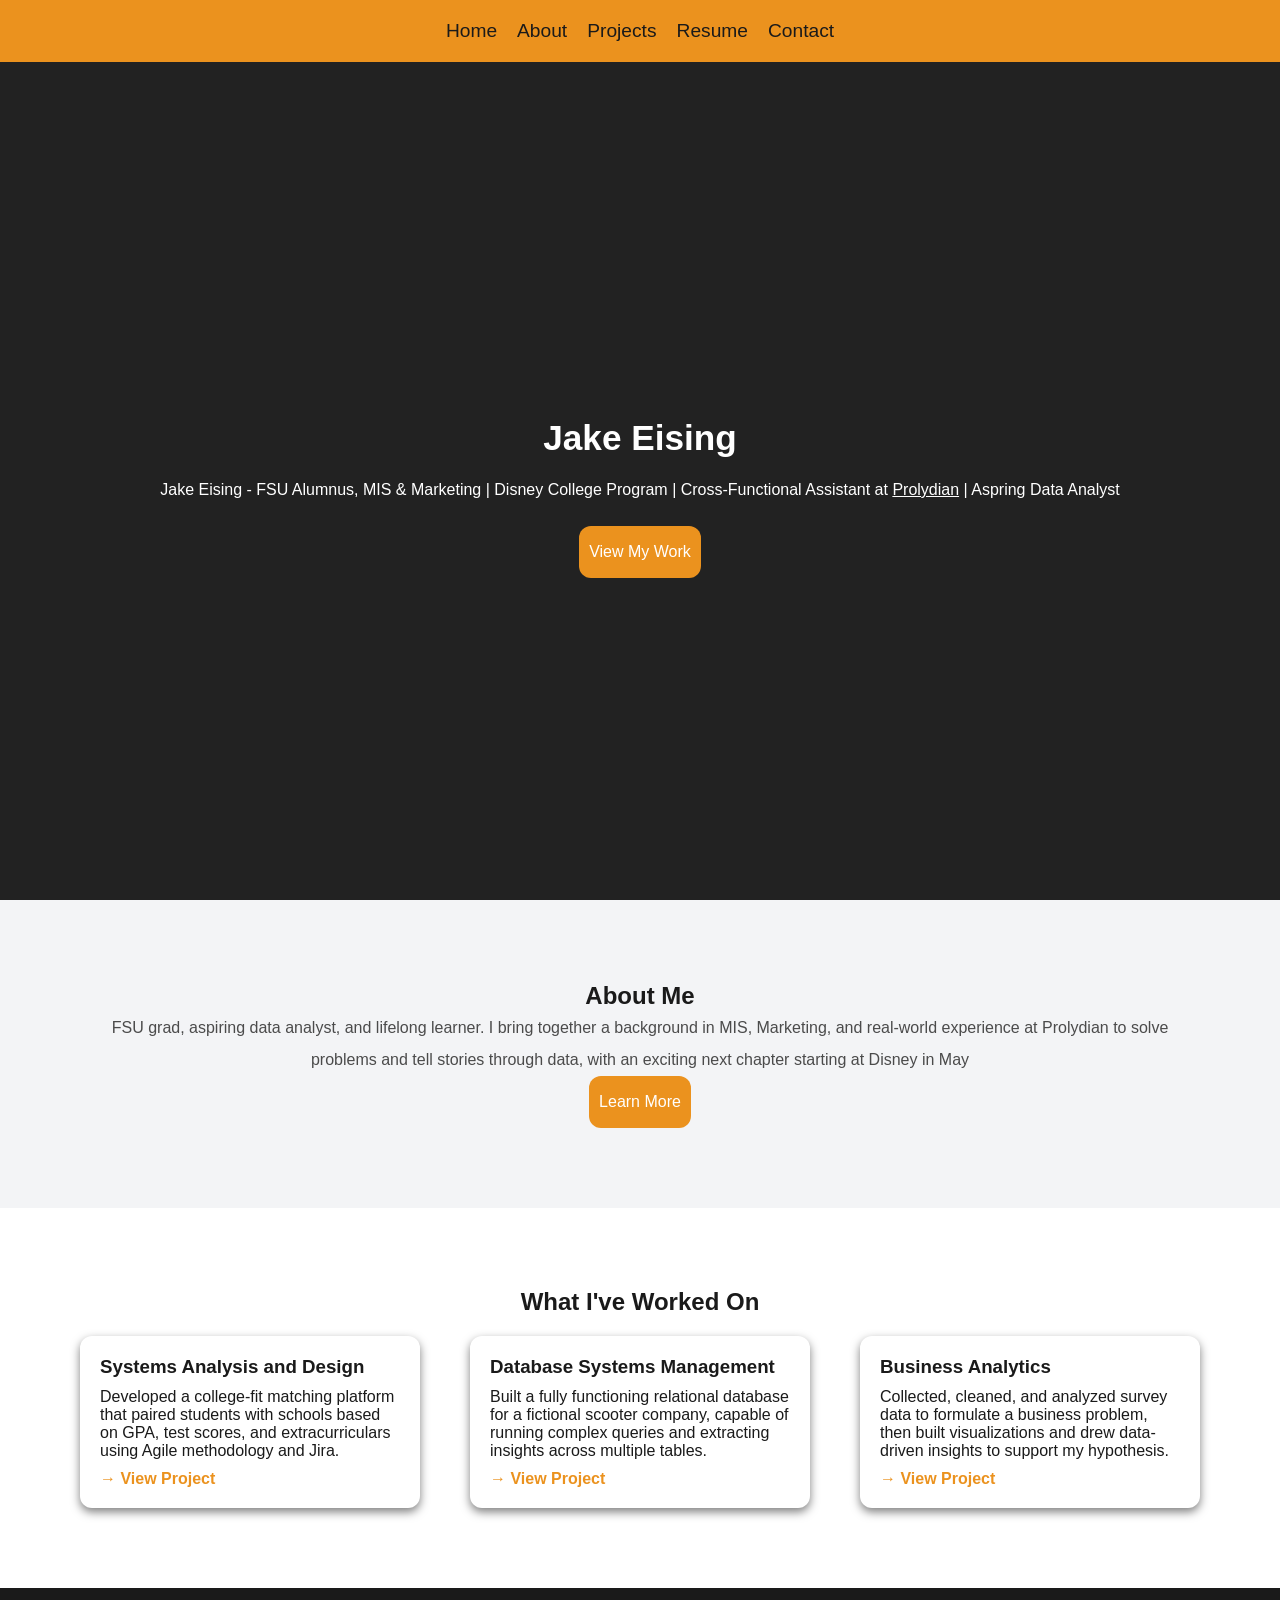
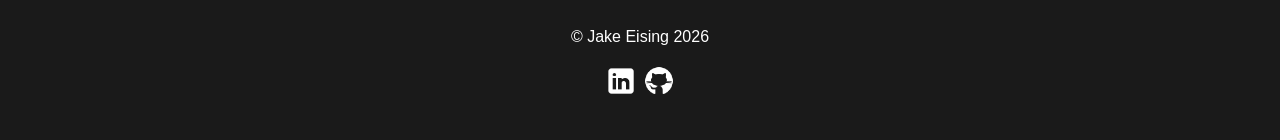
<file: index.html>
<!DOCTYPE html>
<html lang="en">

<head>
    <meta charset="UTF-8">
    <link rel="stylesheet" href="style.css">
    <title>Home | Jake Eising</title>
</head>

<body>
    <header class="site-header">
        <nav class="site-nav">
            <ul>
                <li><a href="index.html">Home</a></li>
                <li><a href="about.html">About</a></li>
                <li><a href="projects.html">Projects</a></li>
                <li><a href="resume.html">Resume</a></li>
                <li><a href="contact.html">Contact</a></li>
            </ul>
        </nav>
    </header>

    <section class="hero">
        <h2>Jake Eising</h2>
        <p>Jake Eising - FSU Alumnus, MIS & Marketing | Disney College Program | Cross-Functional
            Assistant at <a href="https://www.prolydian.com/">Prolydian</a> | Aspring Data Analyst</p>
        <a href="projects.html" class="btn">View My Work</a>
    </section>


    <section class="home-about">
        <h2>About Me</h2>
        <p>FSU grad, aspiring data analyst, and lifelong learner. I bring together a background in MIS, Marketing, and
            real-world experience at Prolydian to solve problems and tell stories through data, with an exciting next
            chapter starting at Disney in May</p>
        <a href="about.html" class="btn">Learn More</a>
    </section>

    <section class="project-preview">
        <h2>What I've Worked On</h2>
        <div class="flex-card">
            <div class="card">
                <h3>Systems Analysis and Design</h3>
                <p>Developed a college-fit matching platform that paired students with schools based on GPA, test
                    scores, and extracurriculars using Agile methodology and Jira.</p>
                <a href="projects.html">&rarr; View Project</a>
            </div>
            <div class="card">
                <h3>Database Systems Management</h3>
                <p>Built a fully functioning relational database for a fictional scooter company, capable of running
                    complex queries and extracting insights across multiple tables.</p>
                <a href="projects.html">&rarr; View Project</a>
            </div>
            <div class="card">
                <h3>Business Analytics</h3>
                <p>Collected, cleaned, and analyzed survey data to formulate a business problem, then built
                    visualizations and drew data-driven insights to support my hypothesis.</p>
                <a href="projects.html">&rarr; View Project</a>
            </div>
        </div>
    </section>

    <footer class="footer">
        <p>&copy; Jake Eising 2026</p>
        <div class="footer-socials">
            <a href="https://www.linkedin.com/in/jakeeising/" target="_blank">
                <img src="images/linkedin-logo.png" alt="LinkedIn Logo">
            </a>
            <a href="https://github.com/Jake-Eising" target="_blank">
                <img src="images/github-logo.png" alt="Github Logo">
            </a>
        </div>
    </footer>
</body>

</html>
</file>
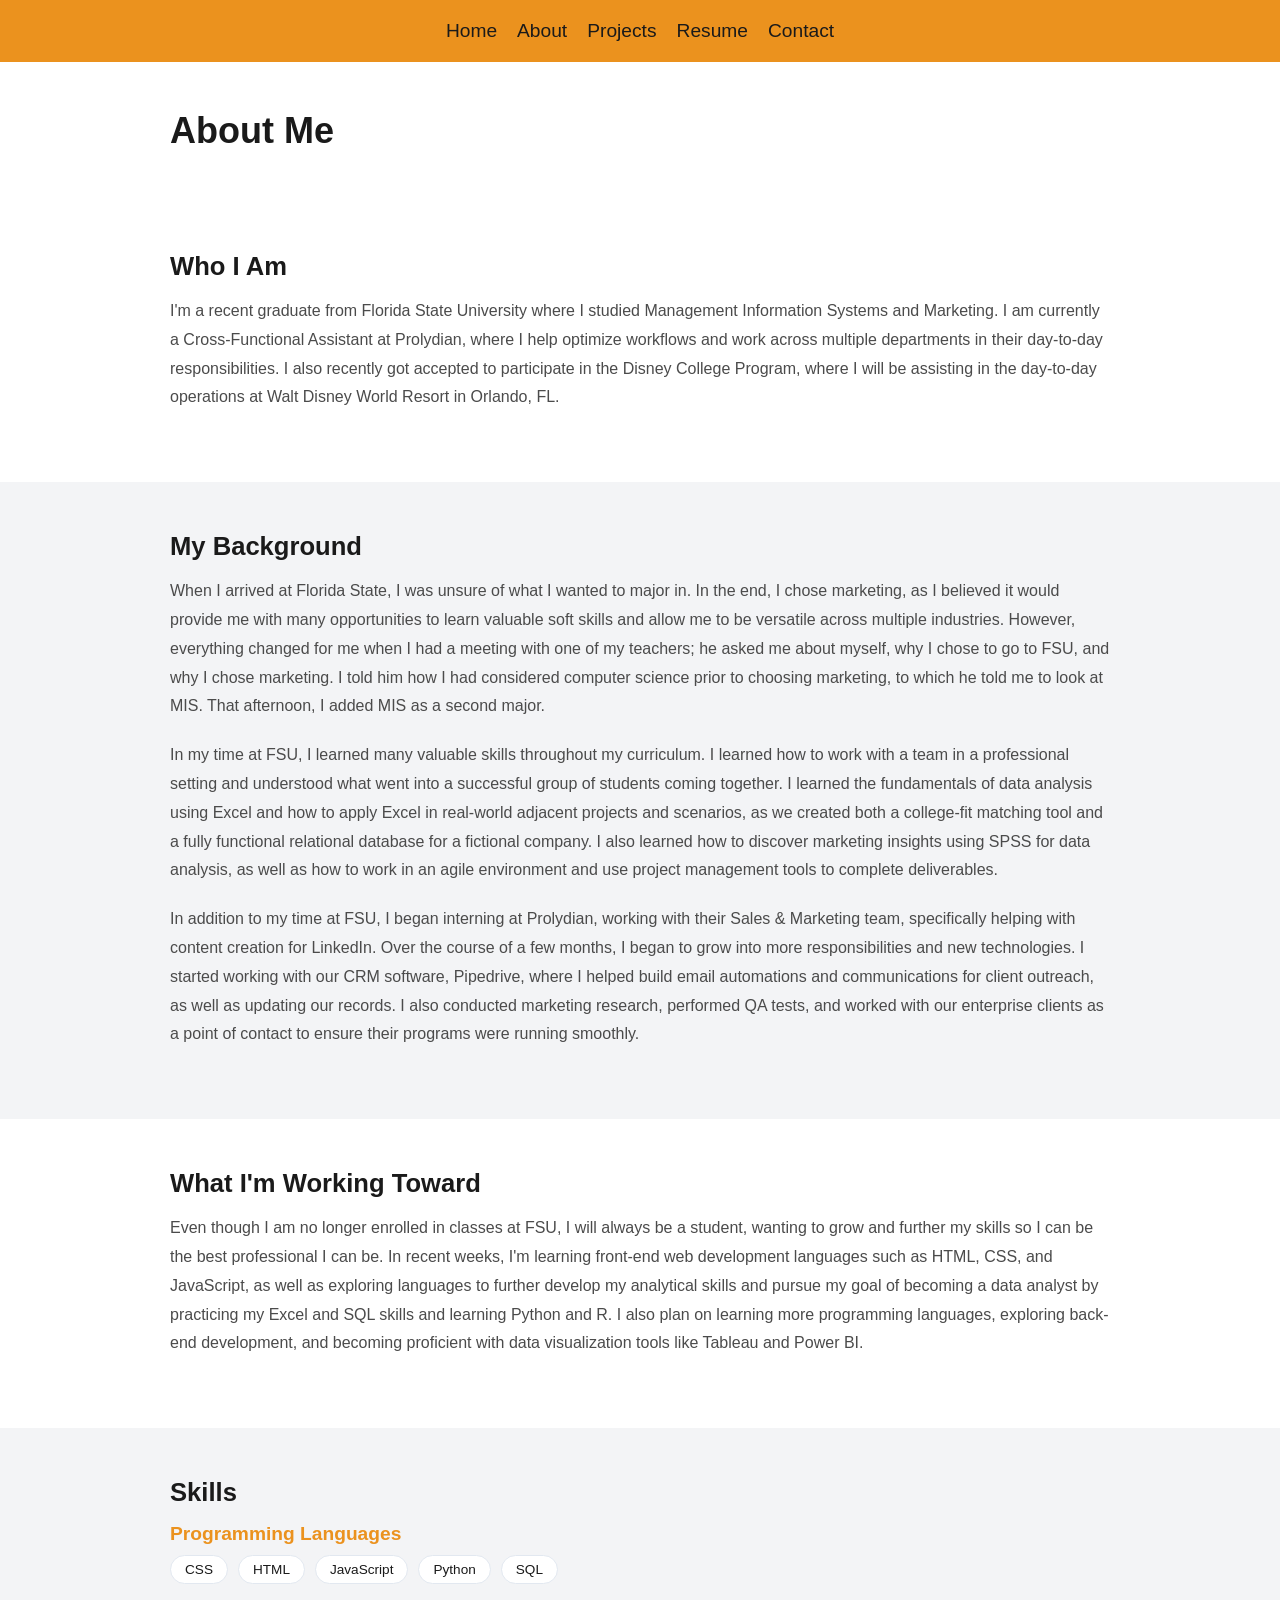
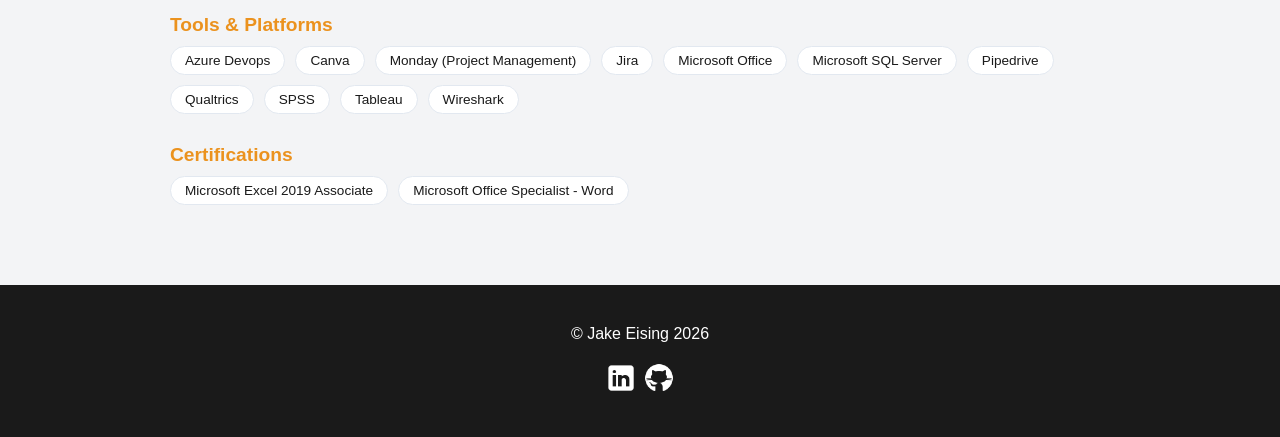
<file: about.html>
<!DOCTYPE html>
<html lang="en">

<head>
    <meta charset="UTF-8">
    <link rel="stylesheet" href="style.css">
    <title>About | Jake Eising</title>
</head>

<body>
    <header class="site-header">
        <nav class="site-nav">
            <ul>
                <li><a href="index.html">Home</a></li>
                <li><a href="about.html">About</a></li>
                <li><a href="projects.html">Projects</a></li>
                <li><a href="resume.html">Resume</a></li>
                <li><a href="contact.html">Contact</a></li>
            </ul>
        </nav>
    </header>

    <section class="page-banner">
        <div class="container">
            <h1>About Me</h1>
        </div>
    </section>

    <main class="main">
        <section class="bio">
            <div class="container">
                <h2 class="bio-subhead">Who I Am</h2>
                <p class="bio-desc"> I'm a recent graduate from Florida State University where I studied Management
                    Information Systems and
                    Marketing. I am currently a Cross-Functional Assistant at Prolydian, where I help optimize workflows
                    and
                    work across multiple departments in their day-to-day responsibilities. I also recently got accepted
                    to
                    participate in the Disney College Program, where I will be assisting in the day-to-day operations at
                    Walt Disney World Resort in Orlando, FL.
                </p>
            </div>
        </section>

        <section class="background">
            <div class="container">
                <h2 class="background-heading">My Background</h2>
                <p class="background-paragraph">When I arrived at Florida State, I was unsure of what I wanted to major
                    in.
                    In the end, I chose
                    marketing, as I believed it would provide me with many opportunities to learn valuable soft skills
                    and
                    allow me to be versatile across multiple industries. However, everything changed for me when I had a
                    meeting with one of my teachers; he asked me about myself, why I chose to go to FSU, and why I chose
                    marketing. I told him how I had considered computer science prior to choosing marketing, to which he
                    told me to look at MIS. That afternoon, I added MIS as a second major.

                </p>

                <p class="background-paragraph">In my time at FSU, I learned many valuable skills throughout my
                    curriculum.
                    I learned how to work with a
                    team in a professional setting and understood what went into a successful group of students coming
                    together. I learned the fundamentals of data analysis using Excel and how to apply Excel in
                    real-world
                    adjacent projects and scenarios, as we created both a college-fit matching tool and a fully
                    functional
                    relational database for a fictional company. I also learned how to discover marketing insights using
                    SPSS for data analysis, as well as how to work in an agile environment and use project management
                    tools
                    to complete deliverables.

                </p>

                <p class="background-paragraph">In addition to my time at FSU, I began interning at Prolydian, working
                    with
                    their Sales & Marketing team,
                    specifically helping with content creation for LinkedIn. Over the course of a few months, I began to
                    grow into more responsibilities and new technologies. I started working with our CRM software,
                    Pipedrive, where I helped build email automations and communications for client outreach, as well as
                    updating our records. I also conducted marketing research, performed QA tests, and worked with our
                    enterprise clients as a point of contact to ensure their programs were running smoothly.

                </p>
            </div>
        </section>

        <section class="interests">
            <div class="container">
                <h2 class="interests-heading">What I'm Working Toward</h2>
                <p class="interests-text">
                    Even though I am no longer enrolled in classes at FSU, I will always be a student, wanting to grow
                    and
                    further my skills so I can be the best professional I can be. In recent weeks, I'm learning
                    front-end
                    web development languages such as HTML, CSS, and JavaScript, as well as exploring languages to
                    further
                    develop my analytical skills and pursue my goal of becoming a data analyst by practicing my Excel
                    and
                    SQL skills and learning Python and R. I also plan on learning more programming languages, exploring
                    back-end development, and becoming proficient with data visualization tools like Tableau and Power
                    BI.

                </p>
            </div>
        </section>

        <section class="skills">
            <div class="container">
                <h2 class="skills-heading">Skills</h2>
                <div class="skill-category">
                    <h3>Programming Languages</h3>
                    <ul>
                        <li>CSS</li>
                        <li>HTML</li>
                        <li>JavaScript</li>
                        <li>Python</li>
                        <li>SQL</li>
                    </ul>
                </div>
                <div class="skill-category">
                    <h3>Tools & Platforms</h3>
                    <ul>
                        <li>Azure Devops</li>
                        <li>Canva</li>
                        <li>Monday &lpar;Project Management&rpar;</li>
                        <li>Jira</li>
                        <li>Microsoft Office</li>
                        <li>Microsoft SQL Server</li>
                        <li>Pipedrive</li>
                        <li>Qualtrics</li>
                        <li>SPSS</li>
                        <li>Tableau</li>
                        <li>Wireshark</li>
                    </ul>
                </div>
                <div class="skill-category">
                    <h3>Certifications</h3>
                    <ul>
                        <li>Microsoft Excel 2019 Associate</li>
                        <li>Microsoft Office Specialist - Word</li>
                    </ul>
                </div>
            </div>
        </section>

    </main>


    <footer class="footer">
        <p>&copy; Jake Eising 2026</p>
        <div class="footer-socials">
            <a href="https://www.linkedin.com/in/jakeeising/" target="_blank">
                <img src="images/linkedin-logo.png" alt="LinkedIn Logo">
            </a>
            <a href="https://github.com/Jake-Eising" target="_blank">
                <img src="images/github-logo.png" alt="Github Logo">
            </a>
        </div>
    </footer>
</body>

</html>
</file>
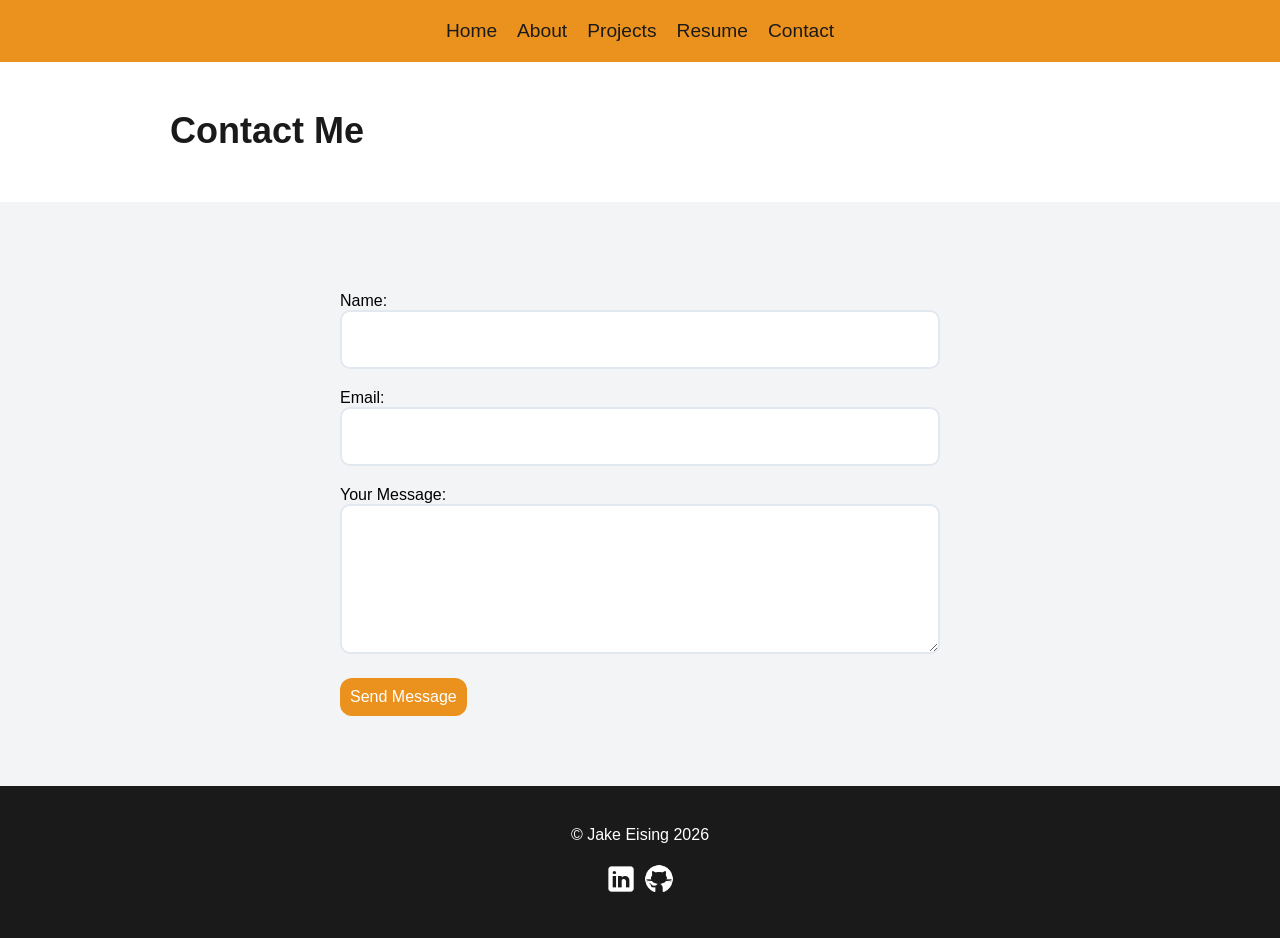
<file: contact.html>
<!DOCTYPE html>
<html lang="en">

<head>
    <meta charset="UTF-8">
    <link rel="stylesheet" href="style.css">
    <title>Contact | Jake Eising</title>
</head>

<body>
    <header class="site-header">
        <nav class="site-nav">
            <ul>
                <li><a href="index.html">Home</a></li>
                <li><a href="about.html">About</a></li>
                <li><a href="projects.html">Projects</a></li>
                <li><a href="resume.html">Resume</a></li>
                <li><a href="contact.html">Contact</a></li>
            </ul>
        </nav>
    </header>

    <section class="page-banner">
        <div class="container">
            <h1>Contact Me</h1>
        </div>
    </section>

    <main>
        <div class="contact-section">
            <div class="container">
                <form>
                    <label for="name">Name:</label>
                    <input type="text" id="name" name="name">
                    <label for="email">Email:</label>
                    <input type="email" id="email" name="email">
                    <label for="your_message">Your Message:</label>
                    <textarea name="your_message" id="your_message"></textarea>
                    <button class="btn" type="submit">Send Message</button>
                </form>
            </div>
        </div>
    </main>

    <footer class="footer">
        <p>&copy; Jake Eising 2026</p>
        <div class="footer-socials">
            <a href="https://www.linkedin.com/in/jakeeising/" target="_blank">
                <img src="images/linkedin-logo.png" alt="LinkedIn Logo">
            </a>
            <a href="https://github.com/Jake-Eising" target="_blank">
                <img src="images/github-logo.png" alt="Github Logo">
            </a>
        </div>
    </footer>
</body>

</html>
</file>
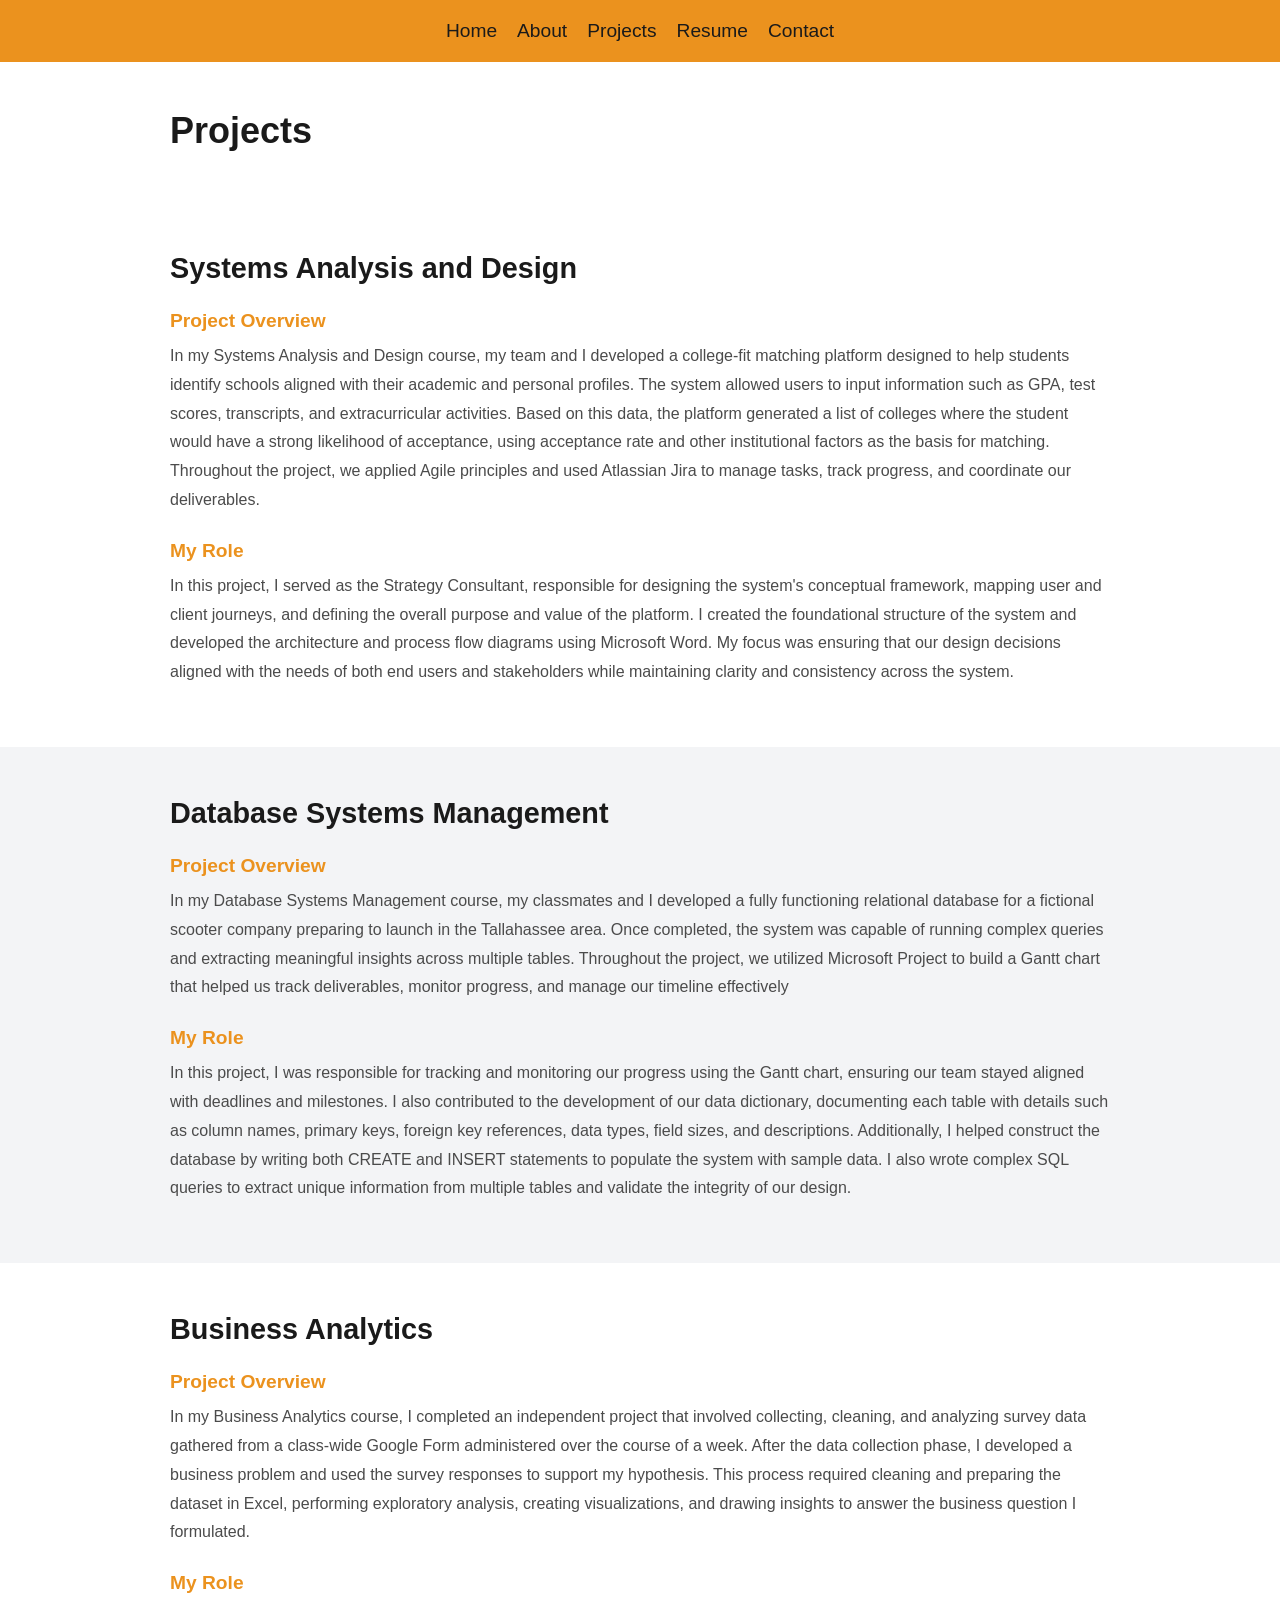
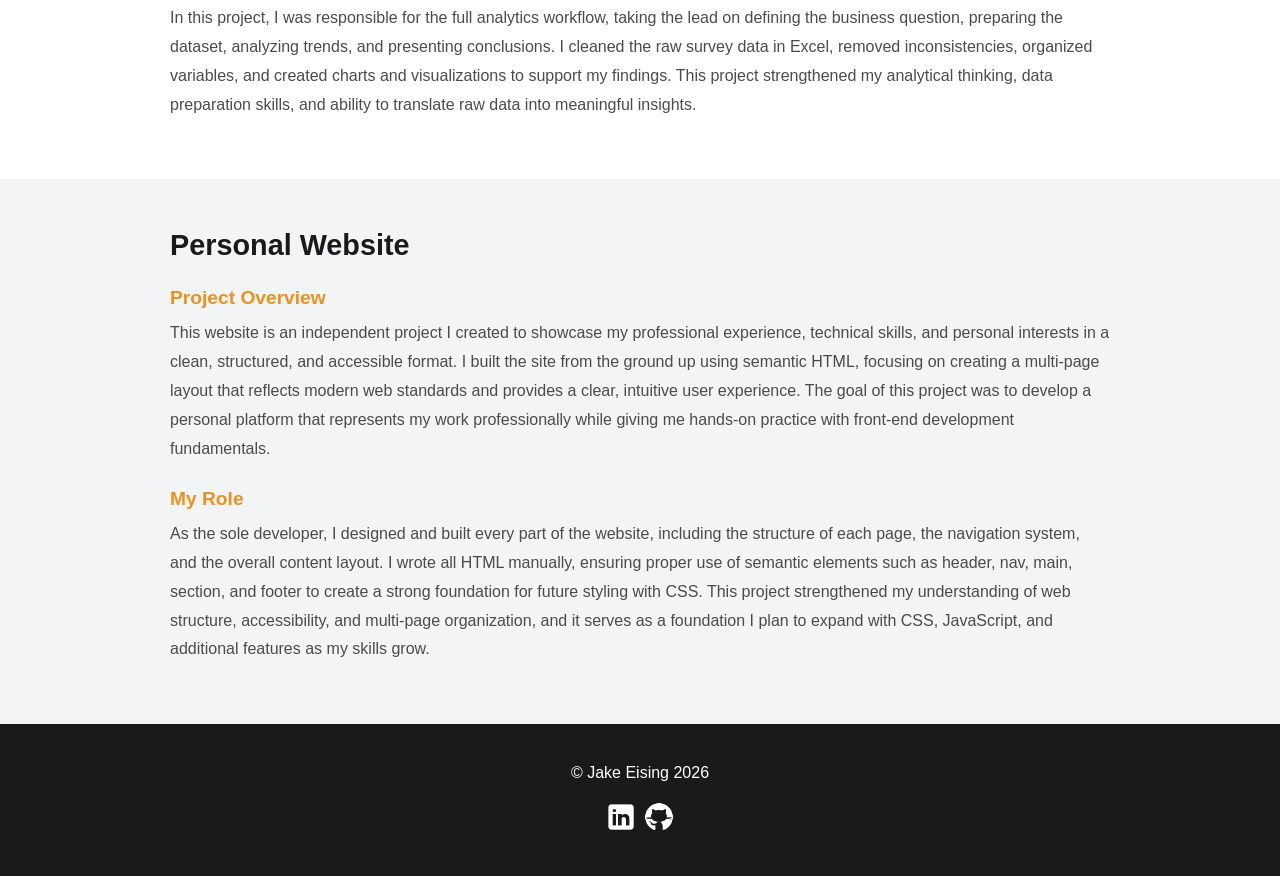
<file: projects.html>
<!DOCTYPE html>
<html lang="en">

<head>
    <meta charset="UTF-8">
    <link rel="stylesheet" href="style.css">
    <title>Projects | Jake Eising</title>
</head>

<body>
    <header class="site-header">
        <nav class="site-nav">
            <ul>
                <li><a href="index.html">Home</a></li>
                <li><a href="about.html">About</a></li>
                <li><a href="projects.html">Projects</a></li>
                <li><a href="resume.html">Resume</a></li>
                <li><a href="contact.html">Contact</a></li>
            </ul>
        </nav>
    </header>

    <section class="page-banner">
        <div class="container">
            <h1>Projects</h1>
        </div>
    </section>

    <main>
        <section class="project-1">
            <div class="container">
                <h2>Systems Analysis and Design</h2>
                <h3>Project Overview</h3>
                <p>In my Systems Analysis and Design course, my team and I developed a college-fit matching platform
                    designed to
                    help students identify schools aligned with their academic and personal profiles. The system allowed
                    users
                    to input information such as GPA, test scores, transcripts, and extracurricular activities. Based on
                    this
                    data, the platform generated a list of colleges where the student would have a strong likelihood of
                    acceptance, using acceptance rate and other institutional factors as the basis for matching.
                    Throughout
                    the
                    project, we applied Agile principles and used Atlassian Jira to manage tasks, track progress, and
                    coordinate
                    our deliverables.</p>
                <h3>My Role</h3>
                <p>In this project, I served as the Strategy Consultant, responsible for designing the system's
                    conceptual
                    framework, mapping user and client journeys, and defining the overall purpose and value of the
                    platform.
                    I
                    created the foundational structure of the system and developed the architecture and process flow
                    diagrams
                    using Microsoft Word. My focus was ensuring that our design decisions aligned with the needs of both
                    end
                    users and stakeholders while maintaining clarity and consistency across the system.</p>
            </div>
        </section>

        <section class="project-2">
            <div class="container">
                <h2>Database Systems Management</h2>
                <h3>Project Overview</h3>
                <p>In my Database Systems Management course, my classmates and I developed a fully functioning
                    relational
                    database for a fictional scooter company preparing to launch in the Tallahassee area. Once
                    completed,
                    the system was capable of running complex queries and extracting meaningful insights across multiple
                    tables. Throughout the project, we utilized Microsoft Project to build a Gantt chart that helped us
                    track deliverables, monitor progress, and manage our timeline effectively</p>
                <h3>My Role</h3>
                <p>In this project, I was responsible for tracking and monitoring our progress using the Gantt chart,
                    ensuring our team stayed aligned with deadlines and milestones. I also contributed to the
                    development of
                    our data dictionary, documenting each table with details such as column names, primary keys, foreign
                    key
                    references, data types, field sizes, and descriptions. Additionally, I helped construct the database
                    by
                    writing both CREATE and INSERT statements to populate the system with sample data. I also wrote
                    complex
                    SQL queries to extract unique information from multiple tables and validate the integrity of our
                    design.</p>
            </div>
        </section>

        <section class="project-3">
            <div class="container">
                <h2>Business Analytics</h2>
                <h3>Project Overview</h3>
                <p>In my Business Analytics course, I completed an independent project that involved collecting,
                    cleaning,
                    and analyzing survey data gathered from a class-wide Google Form administered over the course of a
                    week.
                    After the data collection phase, I developed a business problem and used the survey responses to
                    support
                    my hypothesis. This process required cleaning and preparing the dataset in Excel, performing
                    exploratory
                    analysis, creating visualizations, and drawing insights to answer the business question I
                    formulated.
                </p>

                <h3>My Role</h3>
                <p>In this project, I was responsible for the full analytics workflow, taking the lead on defining the
                    business question, preparing the dataset, analyzing trends, and presenting conclusions. I cleaned
                    the
                    raw survey data in Excel, removed inconsistencies, organized variables, and created charts and
                    visualizations to support my findings. This project strengthened my analytical thinking, data
                    preparation skills, and ability to translate raw data into meaningful insights.</p>
            </div>
        </section>

        <section class="project-4">
            <div class="container">
                <h2>Personal Website</h2>
                <h3>Project Overview</h3>
                <p>This website is an independent project I created to showcase my professional experience, technical
                    skills, and personal interests in a clean, structured, and accessible format. I built the site from
                    the
                    ground up using semantic HTML, focusing on creating a multi-page layout that reflects modern web
                    standards and provides a clear, intuitive user experience. The goal of this project was to develop a
                    personal platform that represents my work professionally while giving me hands-on practice with
                    front-end development fundamentals.</p>

                <h3>My Role</h3>
                <p>As the sole developer, I designed and built every part of the website, including the structure of
                    each
                    page, the navigation system, and the overall content layout. I wrote all HTML manually, ensuring
                    proper
                    use of semantic elements such as header, nav, main, section, and footer to create a strong
                    foundation
                    for future styling with CSS. This project strengthened my understanding of web structure,
                    accessibility,
                    and multi-page organization, and it serves as a foundation I plan to expand with CSS, JavaScript,
                    and
                    additional features as my skills grow.</p>
            </div>
        </section>
    </main>

    <footer class="footer">
        <p>&copy; Jake Eising 2026</p>
        <div class="footer-socials">
            <a href="https://www.linkedin.com/in/jakeeising/" target="_blank">
                <img src="images/linkedin-logo.png" alt="LinkedIn Logo">
            </a>
            <a href="https://github.com/Jake-Eising" target="_blank">
                <img src="images/github-logo.png" alt="Github Logo">
            </a>
        </div>
    </footer>
</body>

</html>
</file>
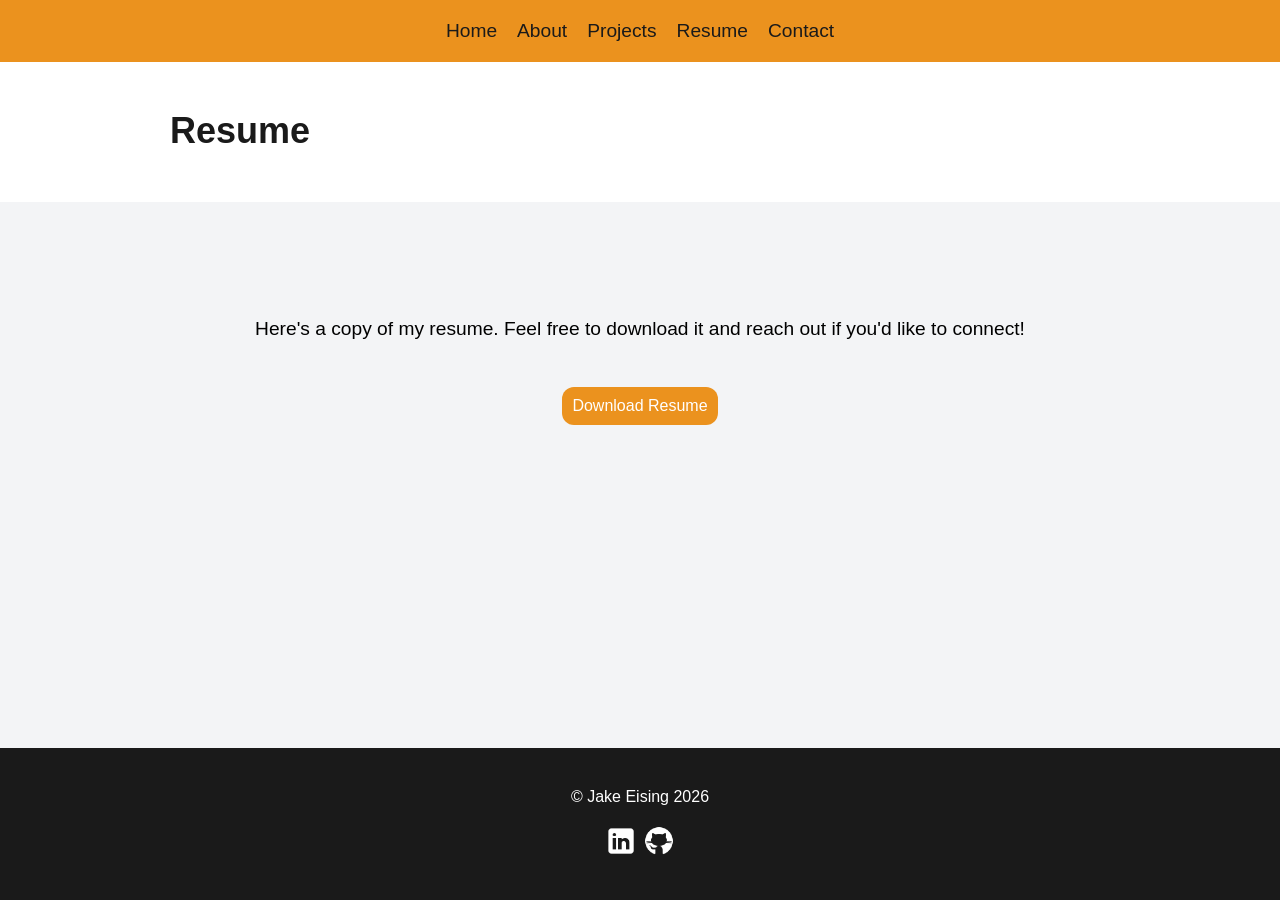
<file: resume.html>
<!DOCTYPE html>
<html lang="en">

<head>
    <meta charset="UTF-8">
    <link rel="stylesheet" href="style.css">
    <title>Resume | Jake Eising</title>
</head>

<body>
    <header class="site-header">
        <nav class="site-nav">
            <ul>
                <li><a href="index.html">Home</a></li>
                <li><a href="about.html">About</a></li>
                <li><a href="projects.html">Projects</a></li>
                <li><a href="resume.html">Resume</a></li>
                <li><a href="contact.html">Contact</a></li>
            </ul>
        </nav>
    </header>

    <section class="page-banner">
        <div class="container">
            <h1>Resume</h1>
        </div>
    </section>

    <main>
        <div class="resume-download">
            <div class="container">
                <p>Here's a copy of my resume. Feel free to download it and reach out if you'd like to connect!</p>
                <a class="btn" href="Jake_Eising_Resume.pdf" download="Resume">Download Resume</a>
            </div>
        </div>
    </main>


    <footer class="footer">
        <p>&copy; Jake Eising 2026</p>
        <div class="footer-socials">
            <a href="https://www.linkedin.com/in/jakeeising/" target="_blank">
                <img src="images/linkedin-logo.png" alt="LinkedIn Logo">
            </a>
            <a href="https://github.com/Jake-Eising" target="_blank">
                <img src="images/github-logo.png" alt="Github Logo">
            </a>
        </div>
    </footer>
</body>

</html>
</file>
<file: style.css>
:root {
   --bg-primary: #ffffff;
   --bg-secondary: #f3f4f6;
   --accent: hsl(34, 84%, 52%);
   --accent-hover: hsl(34, 92%, 38%);
   --text-primary: #1a1a1a;
   --text-secondary: #4b4b4b;
   --nav-text: #1a1a1a;
   --card-bg: #ffffff;
   --border: #e2e8f0;
}

* {
    box-sizing: border-box;
    padding: 0;
    margin: 0;
    font-family: Arial, Helvetica, sans-serif;
}

body {
   display: flex;
   flex-direction: column;
   min-height: 100vh; 
}

main {
    display: flex;
    flex-direction: column;
    flex: 1;
}

.site-header {
    display: flex;
    position: fixed;
    padding: 20px;
    width: 100%;
    background-color: var(--accent);
    justify-content: center;
}

.site-nav ul{
    display: flex;
    list-style: none;
    justify-content: center;
    flex-direction: row;
    gap: 20px;
}

.site-nav a {
    text-decoration: none;
    color: var(--nav-text);
    font-size: 1.2rem;
}

.site-nav a:hover {
    font-weight: bold;
    cursor: pointer;
}

.hero {
    display: flex;
    flex-direction: column;
    padding-top: 100px;
    height: 100vh;
    text-align: center;    
    justify-content: center;
    align-items: center;
    line-height: 2rem;
    background-color: #222222;
    width: 100%;
}

.hero h2 {
    font-weight: 800;
    font-size: 2.2rem;
    margin-bottom: 20px;
    color: #ffffff;
}

.hero p {
    margin-bottom: 20px;
    color: #ffffff;
}

.hero a {
    color: #ffffff;
}


.home-about {
    background-color: var(--bg-secondary);
    padding: 80px;
    text-align: center;
    line-height: 2rem;
    color: var(--text-secondary)
}

.home-about h2 {
    color: var(--text-primary);
}


.home-about p a {
    text-decoration: none;
    color: var(--text-primary);
}

.project-preview {
    background-color: var(--bg-primary);
    padding: 80px;
    color: var(--text-secondary);
}

.project-preview h2 {
    text-align: center;
    color: var(--text-primary);
}

.flex-card {
    display: flex;
    gap: 50px;
    margin-top: 20px;
}

.card {
    display: flex;
    flex-direction: column;
    background-color: var(--card-bg);
    flex: 1;
    border-radius: 12px;
    padding: 20px;
    box-shadow: 0px 4px 10px rgba(0, 0, 0, 0.5);
    color: var(--text-primary);
}
.card p {
    margin-top: 10px;
    margin-bottom: 10px;
}

.card a {
    display: inline-block;
    color: var(--accent);
    text-decoration: none;
    margin-top: auto;
    font-weight: 600;
}

.footer {
    display: flex;
    flex-direction: column;
    background-color: var(--text-primary);
    align-items: center;
    padding: 40px;
    gap: 20px;
}

.footer p {
    color: #ffffff;
    text-align: center;
}

.footer img {
    width: 30px;
}

.footer-socials {
    display: flex;
    gap: 8px;
}

.btn {
    display: inline-block;
    background-color: var(--accent);
    color: #ffffff;
    padding: 10px;
    border-radius: 12px;
    text-decoration: none;
    border: none;
}

.btn:hover {
    background-color: var(--accent-hover);
}

/*
BELOW IS CSS FOR ABOUT PAGE
*/

.page-banner {
    background-color: #ffffff;
    color: var(--text-primary);
    padding-top: 60px;
    font-size: 1.5rem;
}


.container {
    max-width: 1000px;
    margin: 0 auto;
    padding: 50px 30px;
}

.bio-subhead, .background-heading, .interests-heading {
    font-size: 1.6rem;
    font-weight: 700;
    margin-bottom: 16px;
    color: var(--text-primary);
}

.bio-desc, .background-paragraph, .interests-text {
    line-height: 1.8;
    margin-bottom: 20px;
    color: var(--text-secondary);
}

.bio, .interests {
    background-color: var(--bg-primary);
}

.background {
    background-color: var(--bg-secondary);
}

.skills {
    background-color: var(--bg-secondary);
}

.skills-heading {
    font-size: 1.6rem;
    font-weight: 700;
    margin-bottom: 16px;
    color: var(--text-primary);
}

.skill-category {
    margin-bottom: 30px;
}

.skill-category h3 {
    font-size: 1.2rem;
    font-weight: 600;
    color: var(--accent);
    margin-bottom: 10px;
}

.skill-category ul {
    list-style: none;
    display: flex;
    flex-wrap: wrap;
    gap: 10px;
    margin-top: 10px;
}

.skill-category li {
    background-color: var(--bg-primary);
    color: var(--text-primary);
    padding: 6px 14px;
    border-radius: 999px;
    font-size: .85rem;
    border: 1px solid var(--border);
}

/*
PROJECTS PAGE
*/


.project-1, .project-3 {
    background-color: var(--bg-primary);
}

.project-2, .project-4 {
    background-color: var(--bg-secondary);
}

.project-1 h2, .project-2 h2, .project-3 h2, .project-4 h2 {
    color: var(--text-primary);
    margin-bottom: 20px;
    font-size: 1.8rem;
    font-weight: bold;
}

.project-1 h3, .project-2 h3, .project-3 h3, .project-4 h3 {
    color: var(--accent);
    margin-top: 25px;
    margin-bottom: 10px;
    font-size: 1.2rem;
}

.project-1 p, .project-2 p, .project-3 p, .project-4 p {
    color: var(--text-secondary);
    margin-bottom: 10px;
    line-height: 1.8;
}

/*
RESUME PAGE
*/

.resume-download {
    padding: 60px 20px;
    text-align: center;
    background-color: var(--bg-secondary);
    flex: 1;
}

.resume-download p {
    line-height: 1.8;
    margin-bottom: 40px;
    font-size: 1.2rem;
}

/*
FORM PAGE
*/

.contact-section {
    padding: 20px;
    min-height: 500px;
    background-color: var(--bg-secondary);
}

.contact-section form {
    max-width: 600px;
    margin: 0 auto;
}

.contact-section label {
    display: block;
    margin-top: 20px;
}

.contact-section input, .contact-section textarea {
    width: 100%;
    padding: 20px;
    border: 2px solid var(--border);
    border-radius: 10px;
}

.contact-section textarea {
    height: 150px;
}

button.btn{
    margin-top: 20px;
    cursor: pointer;
    font-size: 1rem;
    font-family: inherit;
}
</file>
